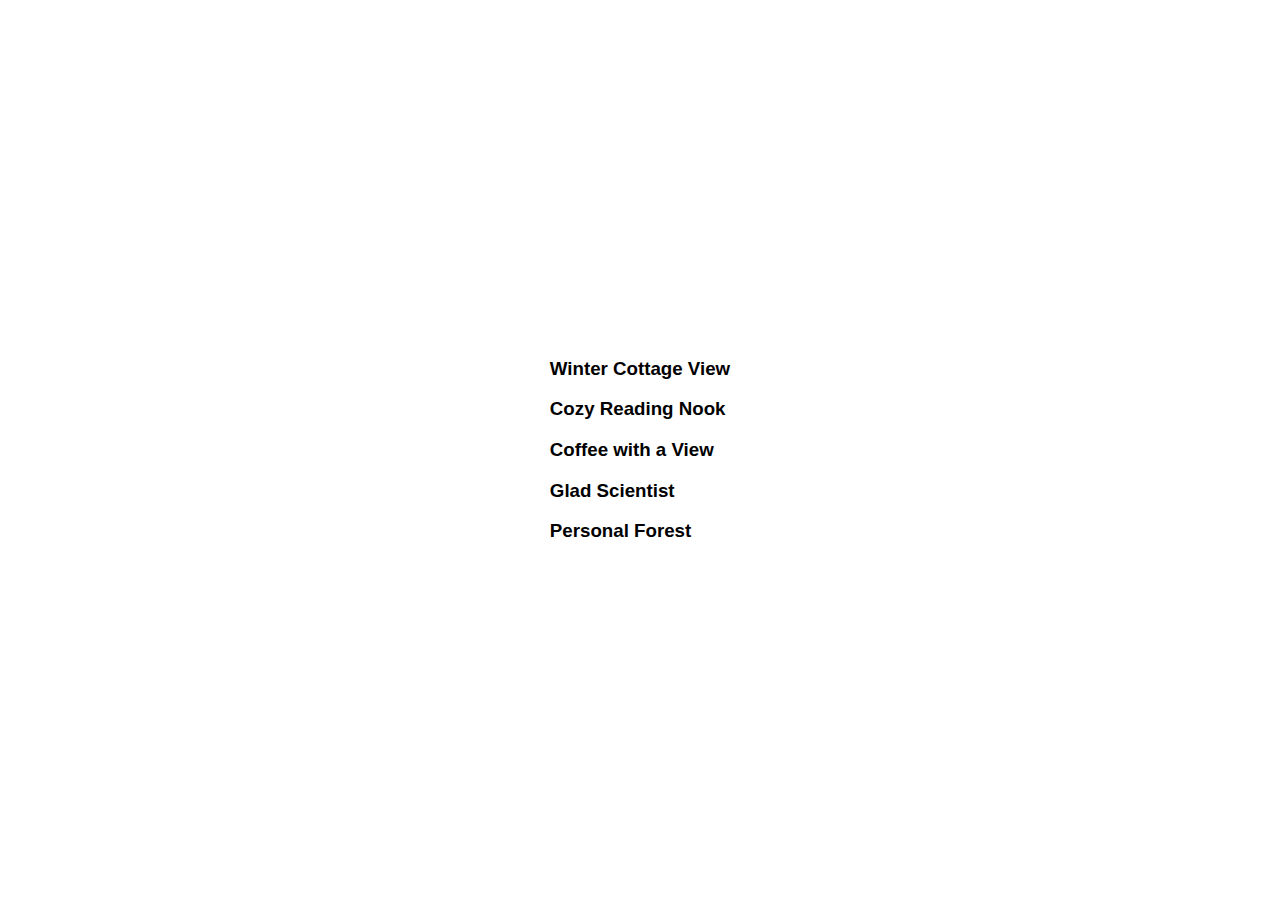
<file: index.html>
<!DOCTYPE html>
<html lang="en">
  <head>
    <meta charset="UTF-8">
    <meta http-equiv="X-UA-Compatible" content="IE=edge">
    <meta name="viewport" content="width=device-width, initial-scale=1.0">
    <link rel='stylesheet' href="style.css">
    <title>Expanding Cards</title>
  </head>

    <body>
      <div class="container">
          <div class="panel active" style="background-image: url(https://images.unsplash.com/photo-1545229592-d958d70e8634?ixlib=rb-1.2.1&ixid=MnwxMjA3fDB8MHxwaG90by1wYWdlfHx8fGVufDB8fHx8&auto=format&fit=crop&w=774&q=80)">
              <h3>Winter Cottage View</h3>
          </div>
          <div class="panel" style="background-image: url(https://images.unsplash.com/photo-1533327325824-76bc4e62d560?ixlib=rb-1.2.1&ixid=MnwxMjA3fDB8MHxwaG90by1wYWdlfHx8fGVufDB8fHx8&auto=format&fit=crop&w=1738&q=80)">
            <h3>Cozy Reading Nook</h3>
        </div>
        <div class="panel" style="background-image: url(https://images.unsplash.com/photo-1551927411-95e412943b58?ixlib=rb-1.2.1&ixid=MnwxMjA3fDB8MHxwaG90by1wYWdlfHx8fGVufDB8fHx8&auto=format&fit=crop&w=898&q=80)">
            <h3>Coffee with a View</h3>
        </div>
        <div class="panel" style="background-image: url(https://images.unsplash.com/photo-1584395630827-860eee694d7b?ixlib=rb-1.2.1&ixid=MnwxMjA3fDB8MHxwaG90by1wYWdlfHx8fGVufDB8fHx8&auto=format&fit=crop&w=930&q=80)">
            <h3>Glad Scientist</h3>
        </div>
        <div class="panel" style="background-image: url(https://images.unsplash.com/photo-1626965556114-27c91c051269?ixlib=rb-1.2.1&ixid=MnwxMjA3fDB8MHxwaG90by1wYWdlfHx8fGVufDB8fHx8&auto=format&fit=crop&w=928&q=80)">
            <h3>Personal Forest</h3>
        </div>
      </div>

      <script src="script.js"></script>
    </body>
</html>
</file>
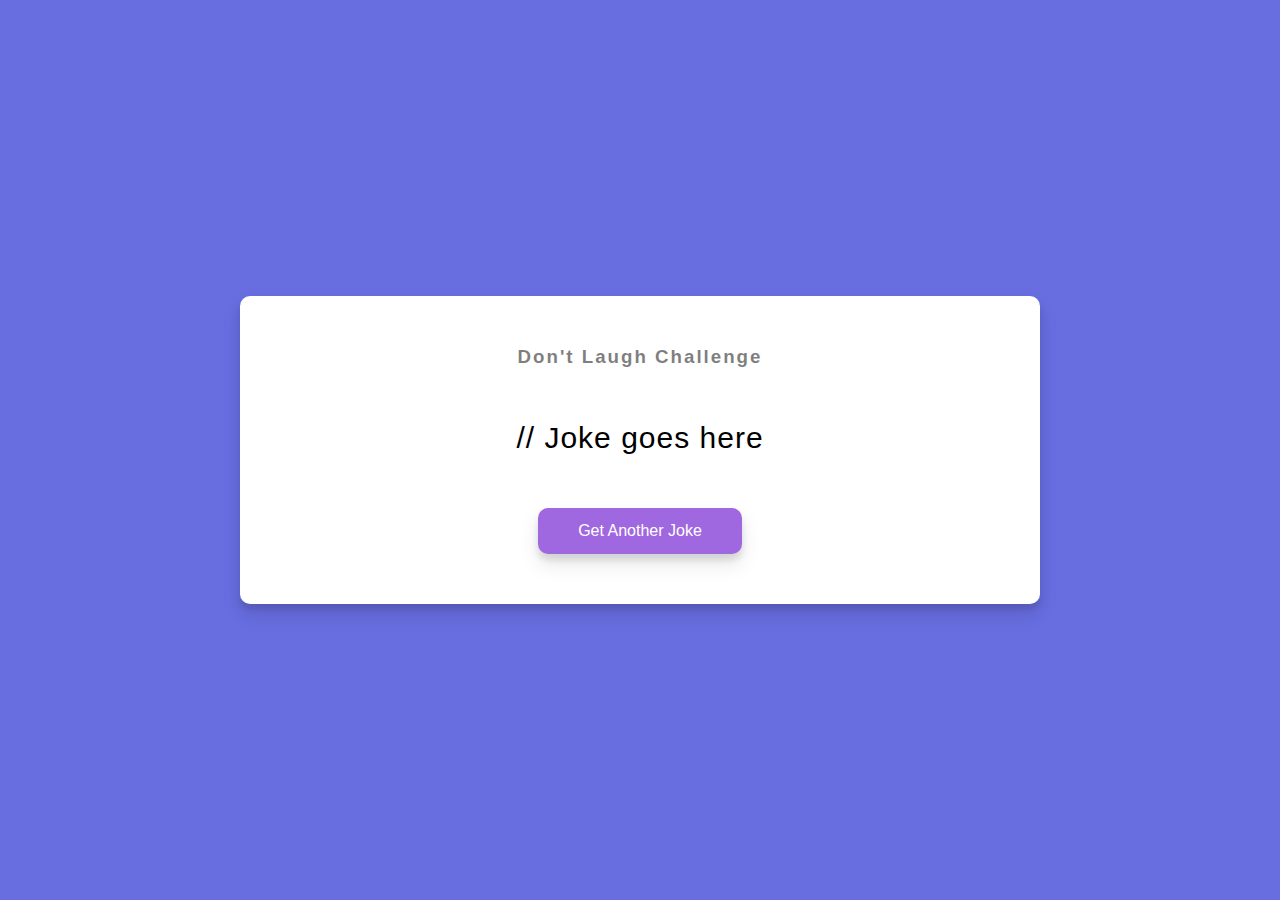
<file: Day 10 - Dad Joke Generator/index.html>
<!DOCTYPE html>
<html lang="en">
<head>
    <meta charset="UTF-8">
    <meta http-equiv="X-UA-Compatible" content="IE=edge">
    <meta name="viewport" content="width=device-width, initial-scale=1.0">
    <link rel="stylesheet" href="style.css">
    <title>Dad Joke Generator</title>
</head>
<body>
  <div class="container">
    <h3>Don't Laugh Challenge</h3>
    <div id="joke" class="joke">// Joke goes here</div>
  <button id="jokeBtn" class="btn">Get Another Joke</button>
  </div>
    <script src="script.js"></script>
</body>
</html>
</file>
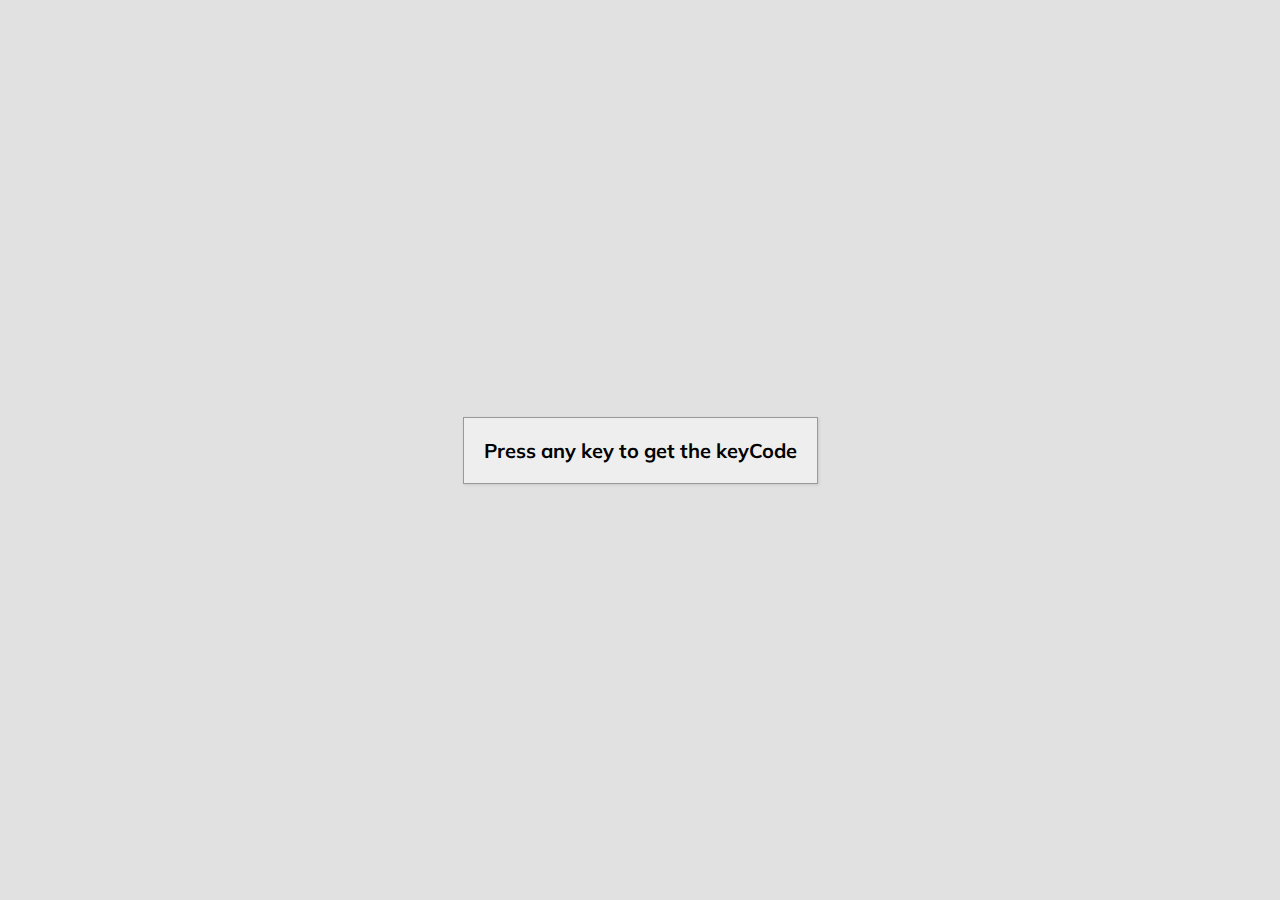
<file: Day 11 - Event Keycodes/index.html>
<!DOCTYPE html>
<html lang="en">
<head>
    <meta charset="UTF-8">
    <meta http-equiv="X-UA-Compatible" content="IE=edge">
    <meta name="viewport" content="width=device-width, initial-scale=1.0">
    <link rel="stylesheet" href="style.css">
    <title>Event Keycodes</title>
</head>
<body>
  <div id="insert">
    <div class="key">
      Press any key to get the keyCode
    </div>
  </div>
    <script src="script.js"></script>
</body>
</html>
</file>
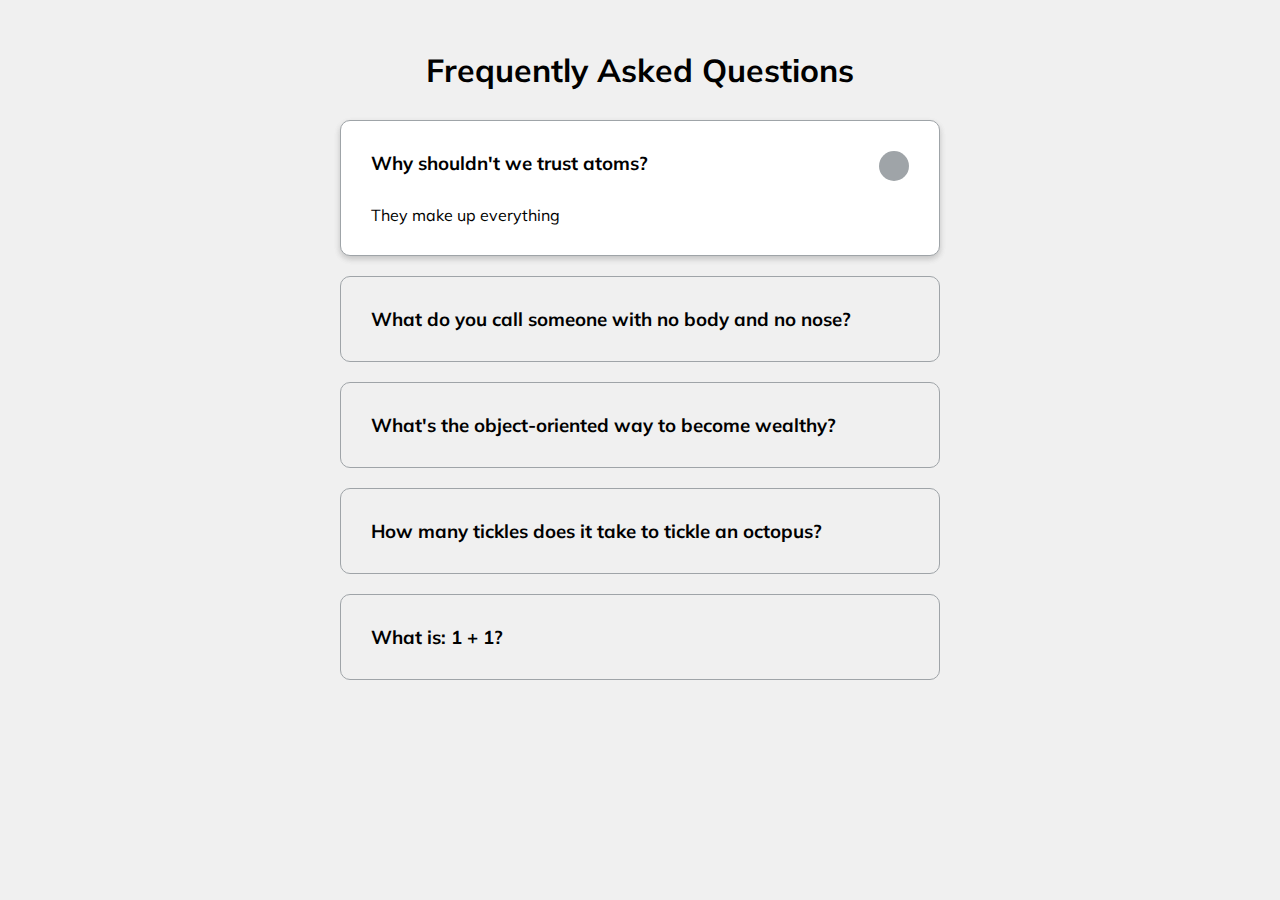
<file: Day 12 - FAQ Collapse/index.html>
<!DOCTYPE html>
<html lang="en">
<head>
    <meta charset="UTF-8">
    <meta http-equiv="X-UA-Compatible" content="IE=edge">
    <meta name="viewport" content="width=device-width, initial-scale=1.0">
    <link rel="stylesheet" href="https://cdnjs.cloudflare.com/ajax/libs/font-awesome/6.1.0/css/all.min.css" integrity="sha512-10/jx2EXwxxWqCLX/hHth/vu2KY3jCF70dCQB8TSgNjbCVAC/8vai53GfMDrO2Emgwccf2pJqxct9ehpzG+MTw==" crossorigin="anonymous" referrerpolicy="no-referrer" />
    <link rel="stylesheet" href="style.css">
    <title>FAQ Collapse</title>
</head>
<body>
    <h1>Frequently Asked Questions</h1>
    <div class="faq-container">
      <div class="faq active">
        <h3 class="faq-title">
          Why shouldn't we trust atoms?
        </h3>

        <p class="faq-text">
          They make up everything
        </p>

        <button class="faq-toggle">
          <i class="fas fa-chevron-down"></i>
          <i class="fas fa-times"></i>
        </button>
      </div>

      <div class="faq">
        <h3 class="faq-title">
          What do you call someone with no body and no nose?
        </h3>
        <p class="faq-text">
          Nobody knows.
        </p>
        <button class="faq-toggle">
          <i class="fas fa-chevron-down"></i>
          <i class="fas fa-times"></i>
        </button>
      </div>
      
      <div class="faq">
        <h3 class="faq-title">
          What's the object-oriented way to become wealthy?
        </h3>
        <p class="faq-text">
          Inheritance.
        </p>
        <button class="faq-toggle">
          <i class="fas fa-chevron-down"></i>
          <i class="fas fa-times"></i>
        </button>
      </div>
      
      <div class="faq">
        <h3 class="faq-title">
          How many tickles does it take to tickle an octopus?
        </h3>
        <p class="faq-text">
          Ten-tickles!
        </p>
        <button class="faq-toggle">
          <i class="fas fa-chevron-down"></i>
          <i class="fas fa-times"></i>
        </button>
      </div>
      
      <div class="faq">
        <h3 class="faq-title">
          What is: 1 + 1?
        </h3>
        <p class="faq-text">
          Depends on who are you asking.
        </p>
        <button class="faq-toggle">
          <i class="fas fa-chevron-down"></i>
          <i class="fas fa-times"></i>
        </button>
      </div>
    </div>

    <script src="script.js"></script>
</body>
</html>
</file>
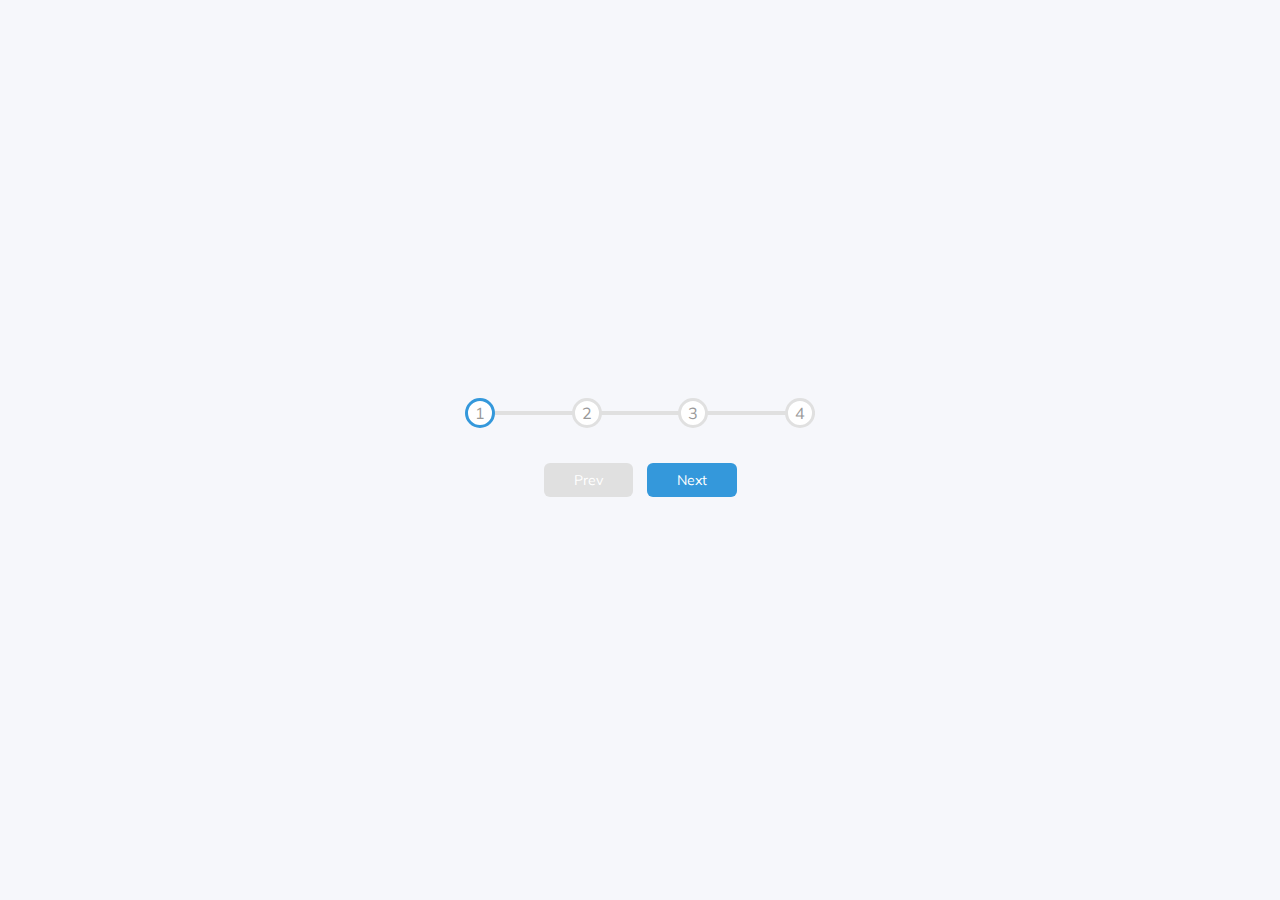
<file: Day 2 - Progress Bar/index.html>
<!DOCTYPE html>
<html lang="en">
  <head>
    <meta charset="UTF-8" />
    <meta name="viewport" content="width=device-width, initial-scale=1.0" />
    <link rel="stylesheet" href="style.css" />
    <title>Progress Steps</title>
  </head>
  <body>
    <div class="container">
      <div class="progress-container">
        <div class="progress" id="progress"></div>
        <div class="circle active">1</div>
        <div class="circle">2</div>
        <div class="circle">3</div>
        <div class="circle">4</div>
      </div>

      <button class="btn" id="prev" disabled>Prev</button>
      <button class="btn" id="next">Next</button>
    </div>
    <script src="script.js"></script>
  </body>
</html>
</file>
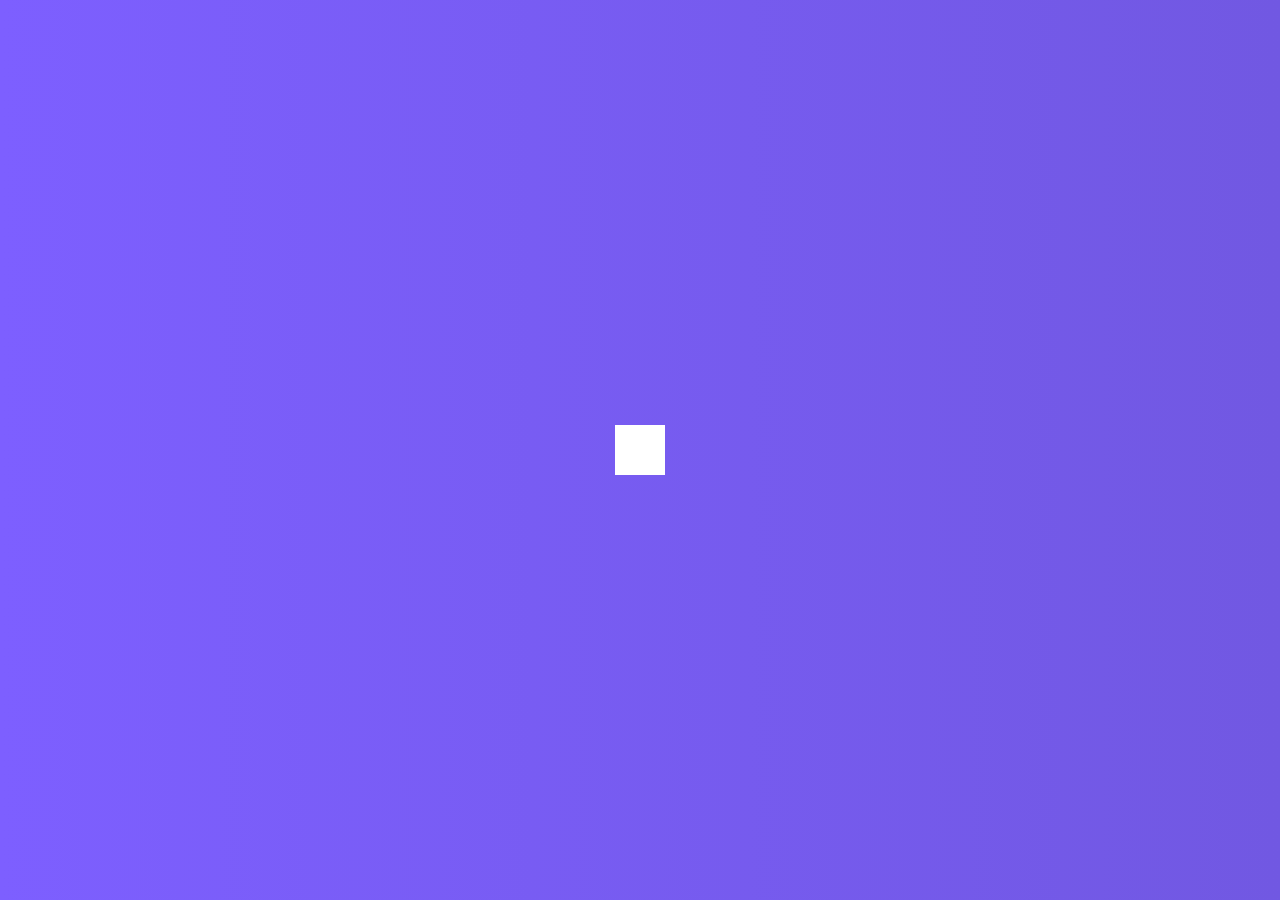
<file: Day 4 - Hidden Search Widget/index.html>
<!DOCTYPE html>
<html lang="en">
<head>
    <meta charset="UTF-8">
    <meta http-equiv="X-UA-Compatible" content="IE=edge">
    <meta name="viewport" content="width=device-width, initial-scale=1.0">
    <link rel="stylesheet" href="https://cdnjs.cloudflare.com/ajax/libs/font-awesome/6.1.0/css/all.min.css" integrity="sha512-10/jx2EXwxxWqCLX/hHth/vu2KY3jCF70dCQB8TSgNjbCVAC/8vai53GfMDrO2Emgwccf2pJqxct9ehpzG+MTw==" crossorigin="anonymous" referrerpolicy="no-referrer" />
    <link rel="stylesheet" href="style.css">
    <title>Hidden Search</title>
</head>
<body>
    <div class="search">
        <input type="text" class="input" placeholder="Search...">
        <button class="btn">
            <i class="fas fa-search"></i>
        </button>
    </div>

    <script src="script.js"></script>
</body>
</html>
</file>
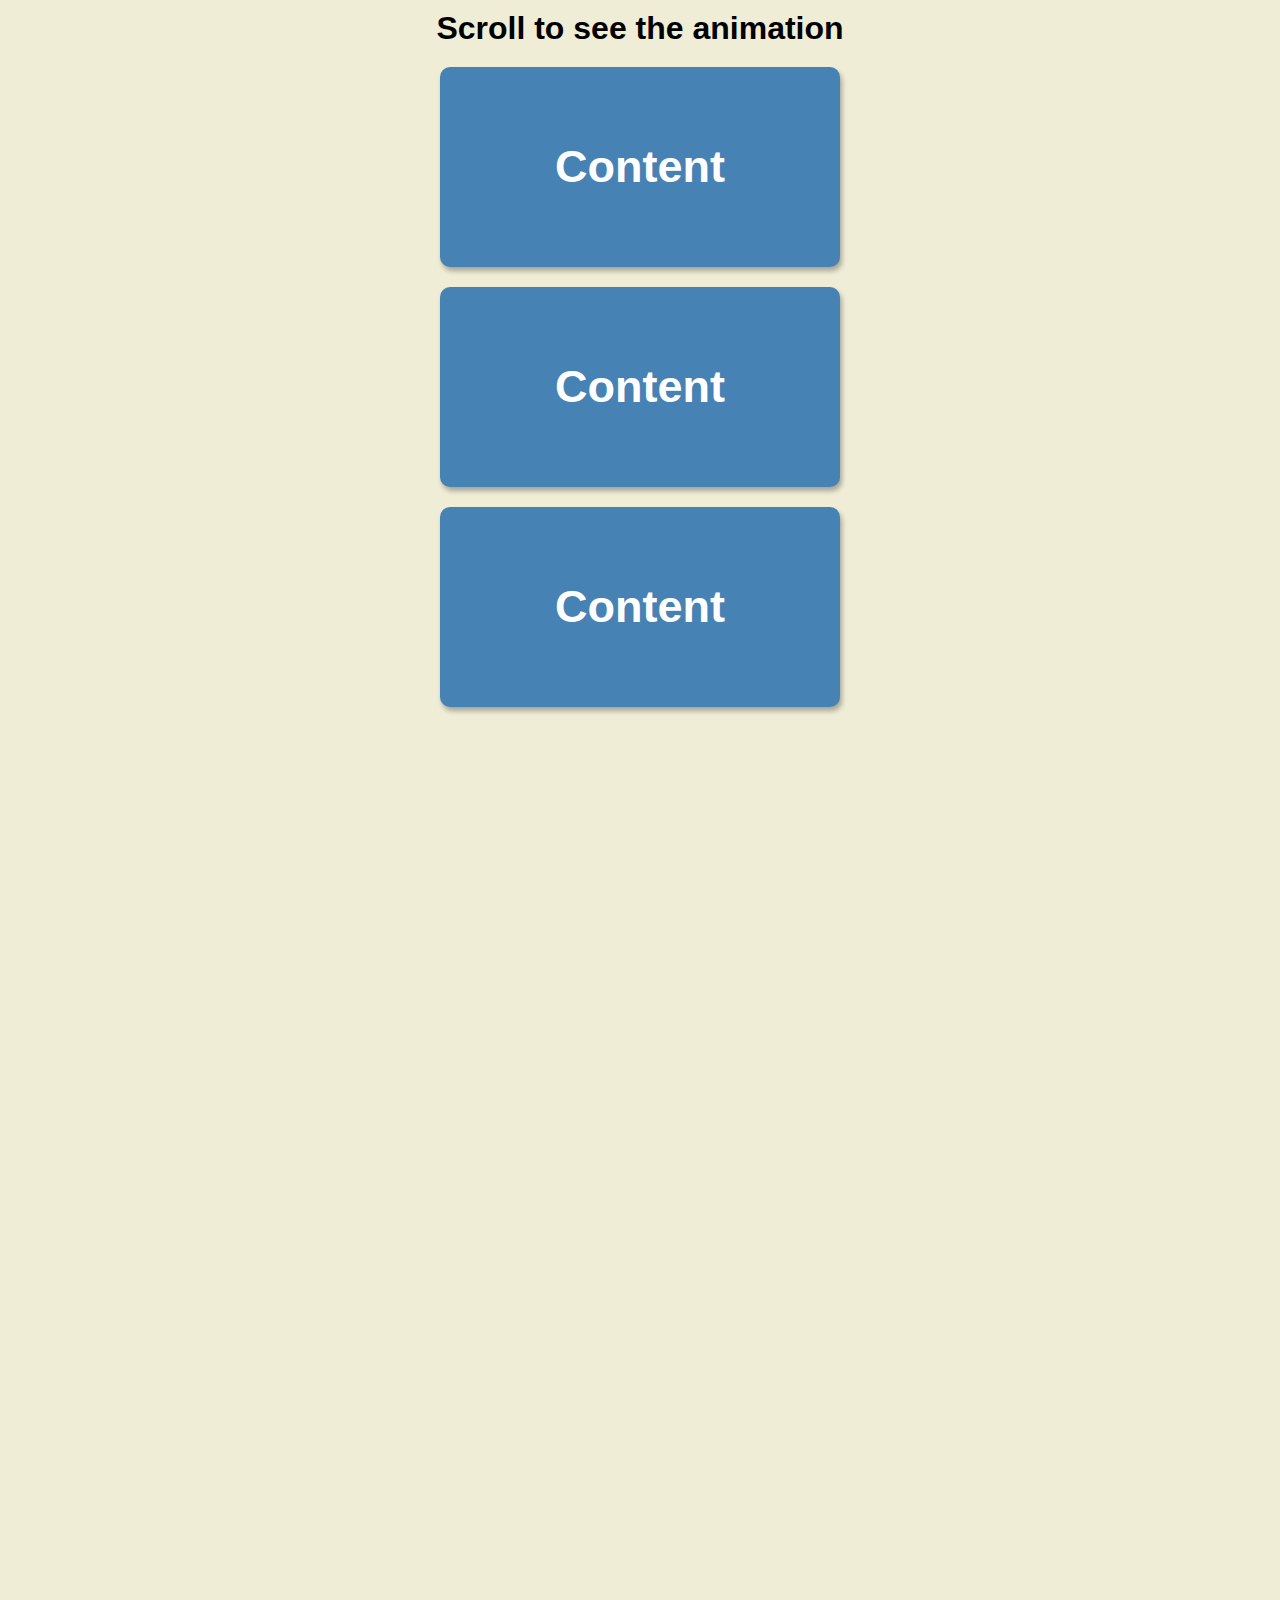
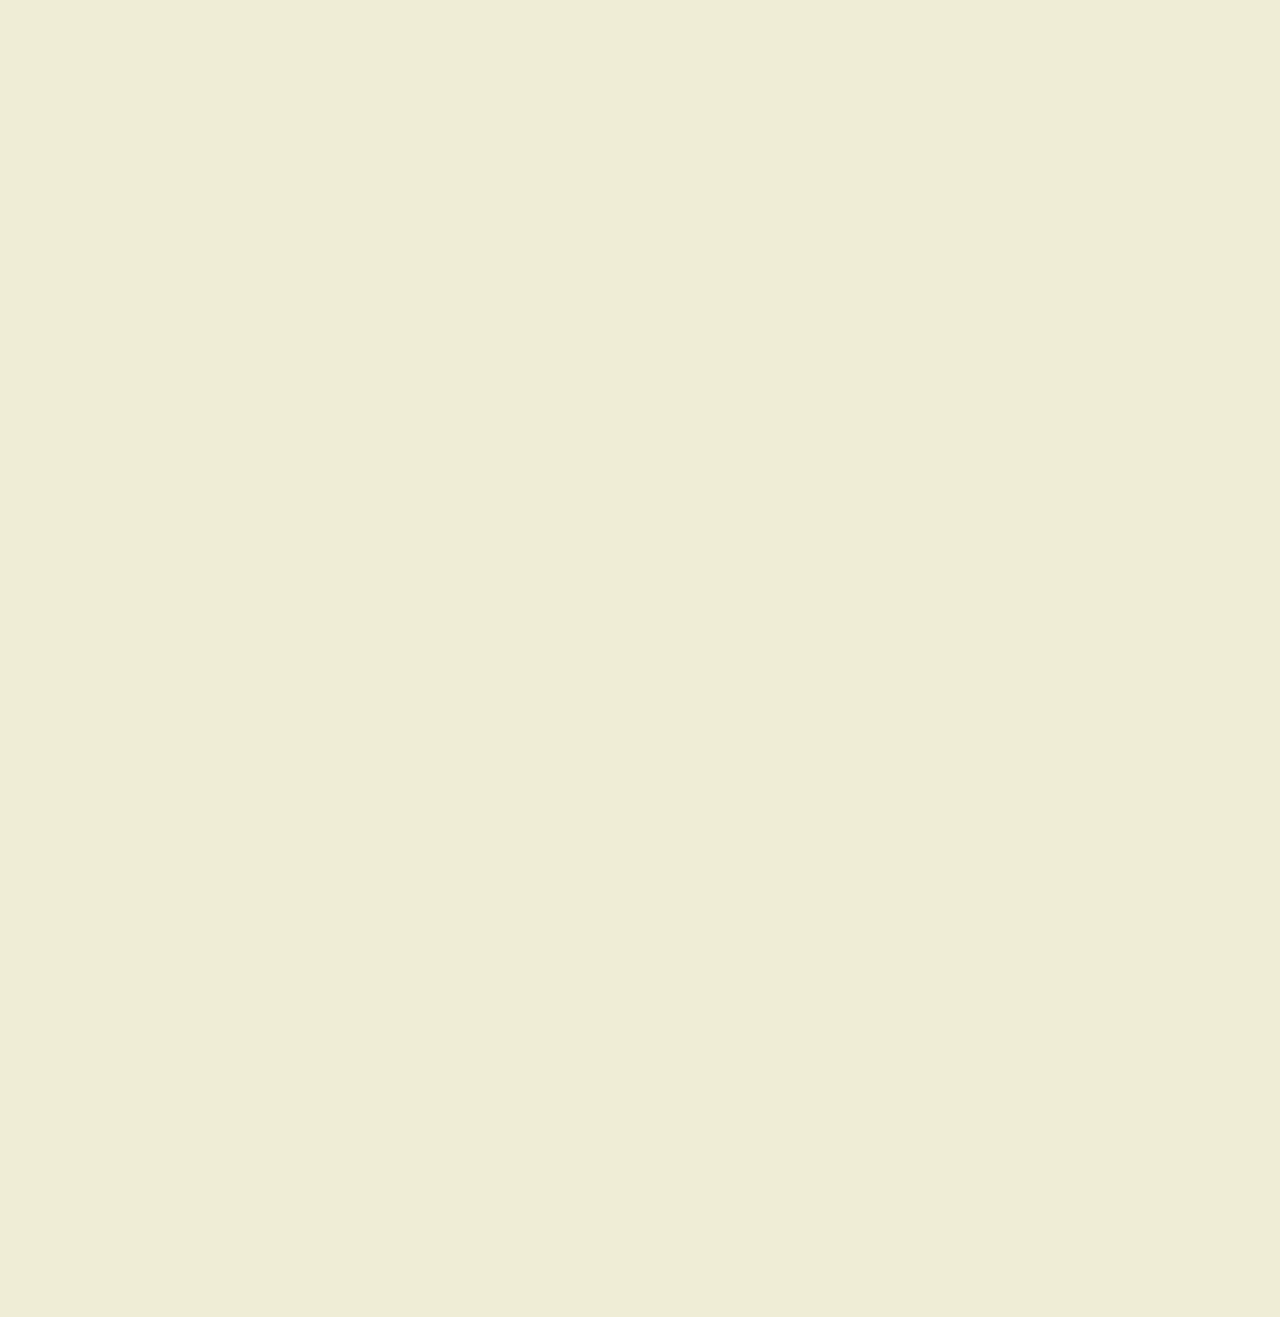
<file: Day 6 - Scroll Animation/index.html>
<!DOCTYPE html>
<html lang="en">
<head>
    <meta charset="UTF-8">
    <meta http-equiv="X-UA-Compatible" content="IE=edge">
    <meta name="viewport" content="width=device-width, initial-scale=1.0">
    <!-- <link rel="stylesheet" href="https://cdnjs.cloudflare.com/ajax/libs/font-awesome/6.1.0/css/all.min.css" integrity="sha512-10/jx2EXwxxWqCLX/hHth/vu2KY3jCF70dCQB8TSgNjbCVAC/8vai53GfMDrO2Emgwccf2pJqxct9ehpzG+MTw==" crossorigin="anonymous" referrerpolicy="no-referrer" /> -->
    <link rel="stylesheet" href="style.css">
    <title>Scroll Animation</title>
</head>
<body>
    <h1>Scroll to see the animation</h1>
    <div class="box"><h2>Content</h2></div>
    <div class="box"><h2>Content</h2></div>
    <div class="box"><h2>Content</h2></div>
    <div class="box"><h2>Content</h2></div>
    <div class="box"><h2>Content</h2></div>
    <div class="box"><h2>Content</h2></div>
    <div class="box"><h2>Content</h2></div>
    <div class="box"><h2>Content</h2></div>
    <div class="box"><h2>Content</h2></div>
    <div class="box"><h2>Content</h2></div>
    <div class="box"><h2>Content</h2></div>
    <div class="box"><h2>Content</h2></div>
    <div class="box"><h2>Content</h2></div>
    
    <script src="script.js"></script>
</body>
</html>
</file>
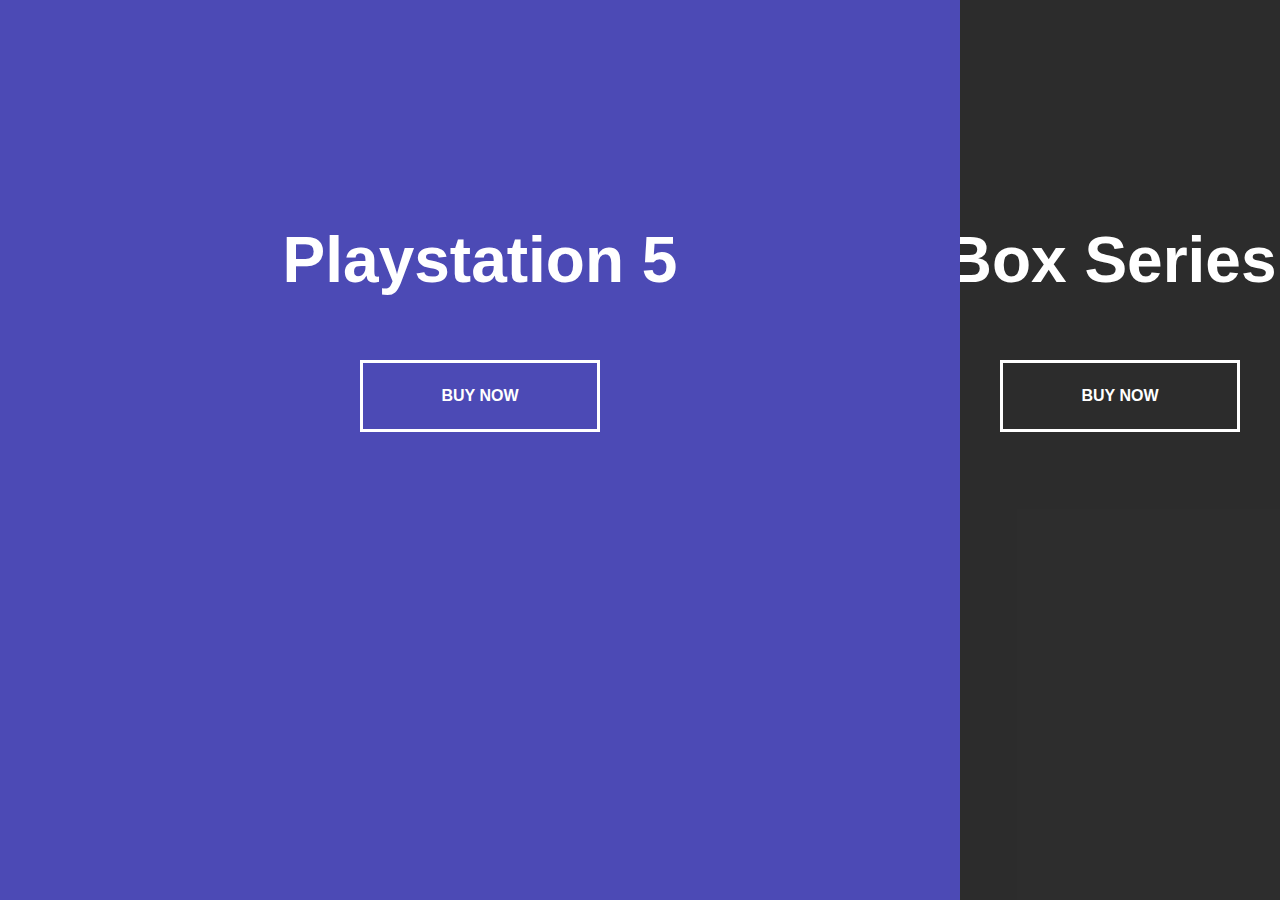
<file: Day 7 - Split Landing Page/index.html>
<!DOCTYPE html>
<html lang="en">
<head>
    <meta charset="UTF-8">
    <meta http-equiv="X-UA-Compatible" content="IE=edge">
    <meta name="viewport" content="width=device-width, initial-scale=1.0">
    <!-- <link rel="stylesheet" href="https://cdnjs.cloudflare.com/ajax/libs/font-awesome/6.1.0/css/all.min.css" integrity="sha512-10/jx2EXwxxWqCLX/hHth/vu2KY3jCF70dCQB8TSgNjbCVAC/8vai53GfMDrO2Emgwccf2pJqxct9ehpzG+MTw==" crossorigin="anonymous" referrerpolicy="no-referrer" /> -->
    <link rel="stylesheet" href="style.css">
    <title>Split Landing Page</title>
</head>

<body>
    <div class="container">
        <div class="split left">
          <h1>Playstation 5</h1>
          <a href="#" class="btn">Buy Now</a>
        </div>
        <div class="split right">
          <h1>XBox Series X</h1>
          <a href="#" class="btn">Buy Now</a>
        </div>
      </div>

    <script src="script.js"></script>
</body>
</html>
</file>
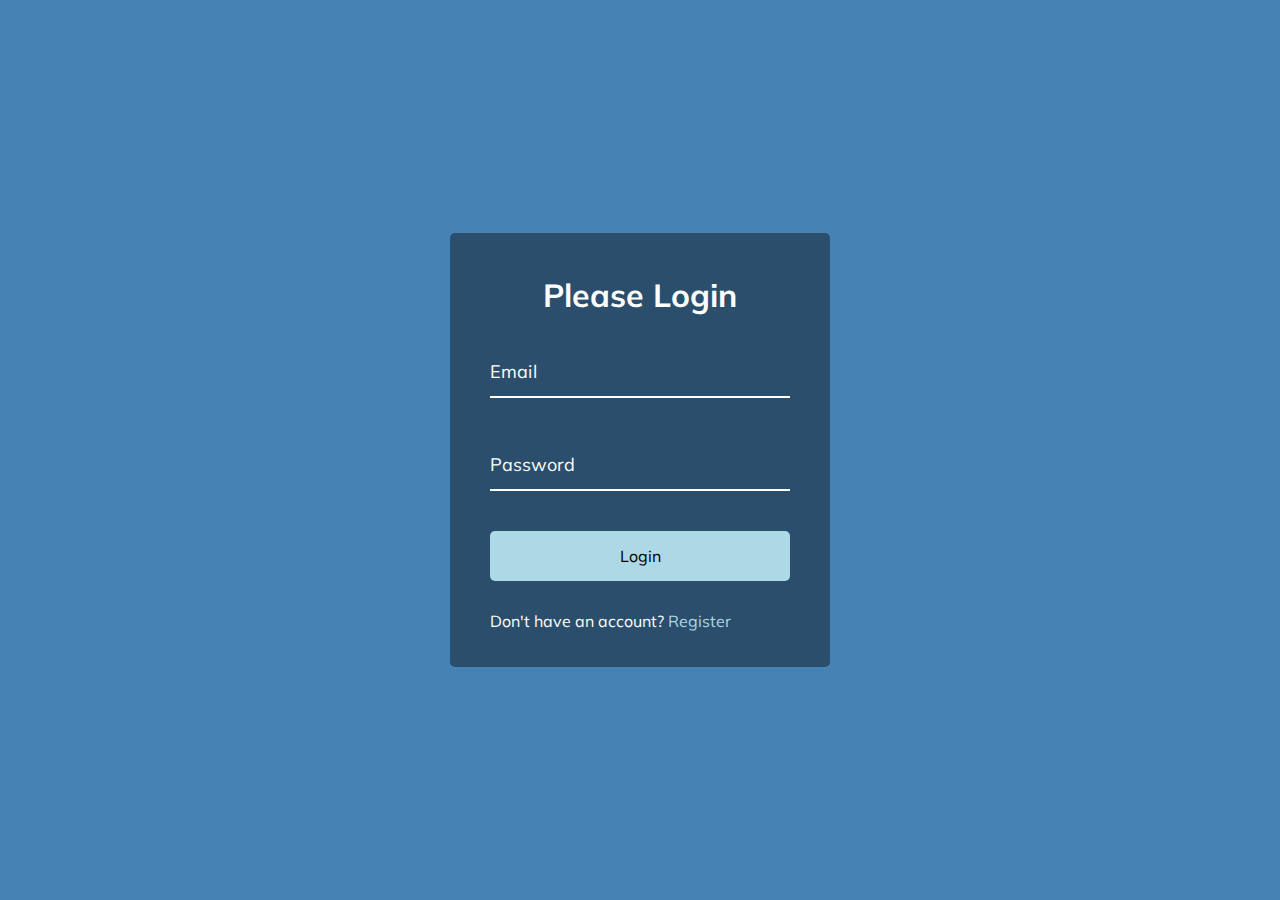
<file: Day 8 - Form Wave Animation/index.html>
<!DOCTYPE html>
<html lang="en">
<head>
    <meta charset="UTF-8">
    <meta http-equiv="X-UA-Compatible" content="IE=edge">
    <meta name="viewport" content="width=device-width, initial-scale=1.0">
    <link rel="stylesheet" href="style.css">
    <title>Form Input Wave</title>
</head>
<body>
    <div class="container">
        <h1>Please Login</h1>
        <form>
            <div class="form-control">
                <input type="text" required>
                <label for="email">Email</label>
            </div>

            <div class="form-control">
                <input type="password" required>
                <label>Password</label>
            </div>

            <button class="btn">Login</button>

            <p class="text">Don't have an account? <a href="#">Register</a> </p>
        </form>
    </div>

    <script src="script.js"></script>
</body>
</html>
</file>
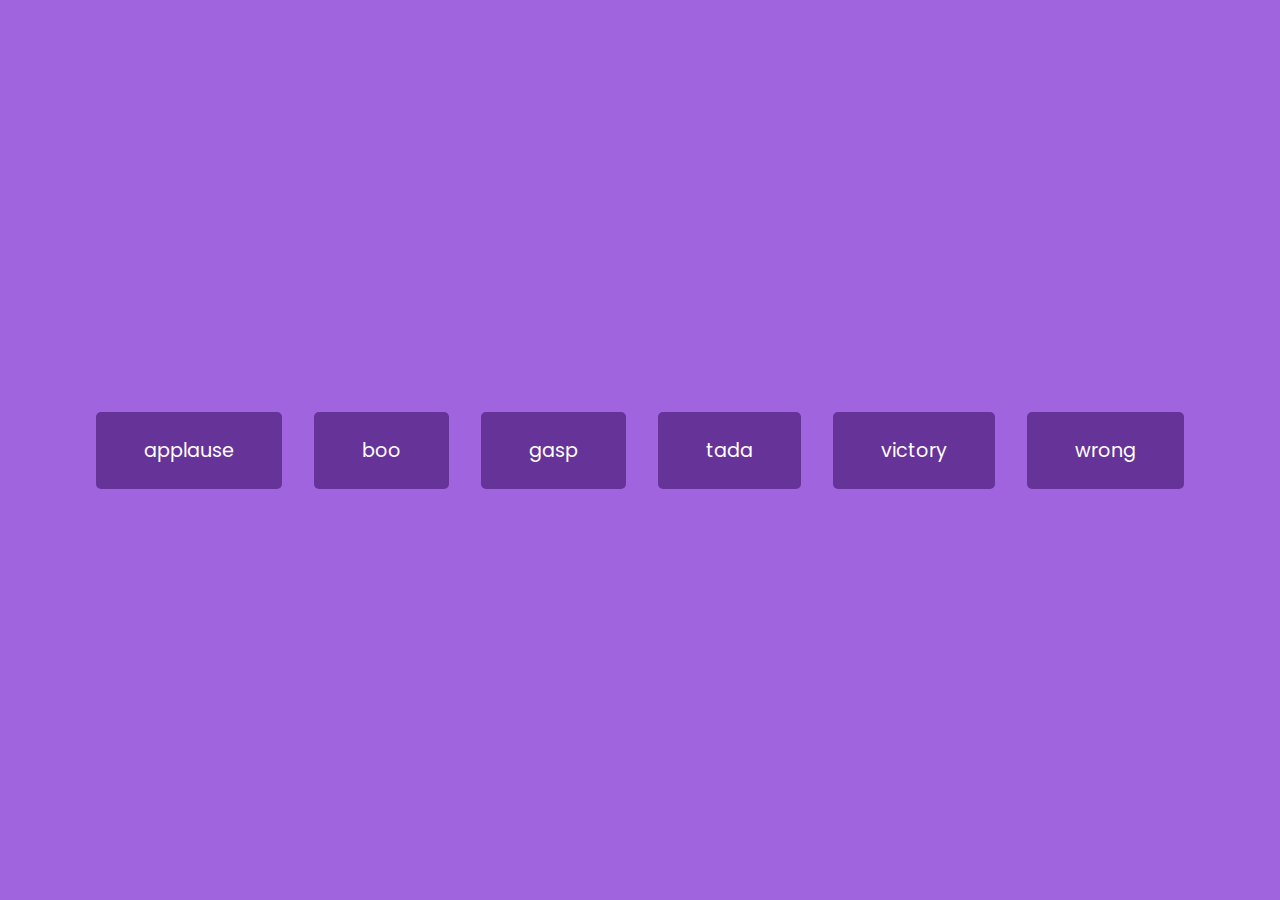
<file: Day 9 - Sound Board/index.html>
<!DOCTYPE html>
<html lang="en">
<head>
    <meta charset="UTF-8">
    <meta http-equiv="X-UA-Compatible" content="IE=edge">
    <meta name="viewport" content="width=device-width, initial-scale=1.0">
    <link rel="stylesheet" href="style.css">
    <title>Sound Board</title>
</head>
<body>
    <audio id="applause" src="sounds/applause.mp3"></audio>
    <audio id="boo" src="sounds/boo.mp3"></audio>
    <audio id="gasp" src="sounds/gasp.mp3"></audio>
    <audio id="tada" src="sounds/tada.mp3"></audio>
    <audio id="victory" src="sounds/victory.mp3"></audio>
    <audio id="wrong" src="sounds/wrong.mp3"></audio>

    <div id="buttons"></div>

    <script src="script.js"></script>
</body>
</html>
</file>
<file: style.css>
@import url('https://fonts.googleapis.com/css2?family=Source+Code+Pro:wght@200&family=Source+Sans+Pro:wght@200&display=swap');

* {
    box-sizing: border-box;
}

body {
    font-family: 'Roboto', sans-serif;
    display: flex;
    flex-direction: column;
    align-items: center;
    justify-content: center;
    height: 100vh;
    overflow: hidden;
    margin: 0;
}
</file>
<file: Day 10 - Dad Joke Generator/style.css>
@import url('https://fonts.googleapis.com/css2?family=Source+Code+Pro:wght@200&family=Source+Sans+Pro:wght@200&display=swap');

* {
  box-sizing: border-box;
}

body {
  background-color: #686de0;
  font-family: 'Roboto', sans-serif;
  display: flex;
  flex-direction: column;
  align-items: center;
  justify-content: center;
  height: 100vh;
  overflow: hidden;
  margin: 0;
  padding: 20px;
}

.container {
  background-color: #fff;
  border-radius: 10px;
  box-shadow: 0 10px 20px rgba(0, 0, 0, 0.1), 0 6px 6px rgba(0, 0, 0, 0.1);
  padding: 50px 20px;
  text-align: center;
  max-width: 100%;
  width: 800px;
}

h3 {
  margin: 0;
  opacity: 0.5;
  letter-spacing: 2px;
}

.joke {
  font-size: 30px;
  letter-spacing: 1px;
  line-height: 40px;
  margin: 50px auto;
  max-width: 600px;
}

.btn {
  background-color: #9f68e0;
  border: 0;
  border-radius: 10px;
  color: #fff;
  box-shadow: 0 10px 20px rgba(0, 0, 0, 0.1), 0 6px 6px rgba(0, 0, 0, 0.1);
  padding: 14px 40px;
  font-size: 16px;
  cursor: pointer;
}

.btn:active {
  transform: scale(0.98);
}

.btn:focus {
  outline: 0;
}
</file>
<file: Day 11 - Event Keycodes/style.css>
@import url('https://fonts.googleapis.com/css2?family=Muli&display=swap');

* {
  box-sizing: border-box;
}

body {
  background-color: #e1e1e1;
  font-family: 'Muli', sans-serif;
  display: flex;
  align-items: center;
  justify-content: center;
  text-align: center;
  height: 100vh;
  overflow: hidden;
  margin: 0;
}

.key {
  border: 1px solid #999;
  background-color: #eee;
  box-shadow: 1px 1px 3px rgba(0, 0, 0, 0.1);
  display: inline-flex;
  align-items: center;
  font-size: 20px;
  padding: 20px;
  flex-direction: column;
  margin: 10px;
  font-weight: bold;
  min-width: 150px;
  position: relative;
}

.key small {
  position: absolute;
  top: -24px;
  left: 0;
  text-align: center;
  width: 100%;
  color: #555;
  font-size: 14px;
}

@media (max-width: 768px) {
  .key {
    margin: 10px 0px;
  }
}
</file>
<file: Day 12 - FAQ Collapse/style.css>
@import url('https://fonts.googleapis.com/css?family=Muli&display=swap');

* {
  box-sizing: border-box;
}

body {
  font-family: 'Muli', sans-serif;
  background-color: #f0f0f0;
}

h1 {
  margin: 50px 0 30px;
  text-align: center;
}

.faq-container {
  max-width: 600px;
  margin: 0 auto;
}

.faq {
  background-color: transparent;
  border: 1px solid #9fa4a8;
  border-radius: 10px;
  margin: 20px 0;
  padding: 30px;
  position: relative;
  overflow: hidden;
  transition: 0.3s ease;
}

.faq.active {
  background-color: #fff;
  box-shadow: 0 3px 6px rgba(0, 0, 0, 0.1), 0 3px 6px rgba(0, 0, 0, 0.1);
}

.faq.active::before,
.faq.active::after {
  content: '\f075';
  font-family: 'Font Awesome 5 Free';
  color: #2ecc71;
  font-size: 7rem;
  position: absolute;
  opacity: 0.2;
  top: 20px;
  left: 20px;
  z-index: 0;
}

.faq.active::before {
  color: #3498db;
  top: -10px;
  left: -30px;
  transform: rotateY(180deg);
}

.faq-title {
  margin: 0 35px 0 0;
}

.faq-text {
  display: none;
  margin: 30px 0 0;
}

.faq.active .faq-text {
  display: block;
}

.faq-toggle {
  background-color: transparent;
  border: 0;
  border-radius: 50%;
  cursor: pointer;
  display: flex;
  align-items: center;
  justify-content: center;
  font-size: 16px;
  padding: 0;
  position: absolute;
  top: 30px;
  right: 30px;
  height: 30px;
  width: 30px;
}

.faq-toggle:focus {
  outline: 0;
}

.faq-toggle .fa-times {
  display: none;
}

.faq.active .faq-toggle .fa-times {
  color: #fff;
  display: block;
}

.faq.active .faq-toggle .fa-chevron-down {
  display: none;
}

.faq.active .faq-toggle {
  background-color: #9fa4a8;
}
</file>
<file: Day 2 - Progress Bar/style.css>
@import url('https://fonts.googleapis.com/css?family=Muli&display=swap');

:root {
    --line-border-fill: #3498db;
    --line-border-empty: #e0e0e0;
}

* {
    box-sizing: border-box;
}

body {
    background-color: #f6f7fb;
    font-family: 'Muli', sans-serif;
    display: flex;
    align-items: center;
    justify-content: center;
    height: 100vh;
    overflow: hidden;
    margin: 0;
}

.container {
    text-align: center;
}

.progress-container {
    display: flex;
    justify-content: space-between;
    position: relative;
    margin-bottom: 30px;
    max-width: 100%;
    width: 350px;
}

.progress-container::before {
    content: '';
    background-color: var(--line-border-empty);
    position: absolute;
    top: 50%;
    left: 0;
    transform: translateY(-50%);
    height: 4px;
    width: 100%;
    z-index: -1;
}

.progress {
    background-color: var(--line-border-fill);
    position: absolute;
    top: 50%;
    left: 0;
    transform: translateY(-50%);
    height: 4px;
    width: 0%;
    z-index: -1;
    transition: .4s ease;
}

.circle {
    background-color: #fff;
    color: #999;
    border-radius: 50%;
    height: 30px;
    width: 30px;
    display: flex;
    align-items: center;
    justify-content: center;
    border: 3px solid var(--line-border-empty);
    transition: .4s ease;
}

.circle.active {
    border-color: var(--line-border-fill);
}

.btn {
    background-color: var(--line-border-fill);
    color: #fff;
    border: 0;
    border-radius: 6px;
    cursor: pointer;
    font-family: inherit;
    padding: 8px 30px;
    margin: 5px;
    font-size: 14px;
}

.btn:active {
    transform: scale(.98);
}

.btn:focus {
    outline: 0;
}

.btn:disabled {
    background-color: var(--line-border-empty);
    cursor: not-allowed;
}
</file>
<file: Day 4 - Hidden Search Widget/style.css>
@import url('https://fonts.googleapis.com/css2?family=Source+Code+Pro:wght@200&family=Source+Sans+Pro:wght@200&display=swap');

* {
    box-sizing: border-box;
}

body {
    background-image: linear-gradient(90deg, #7d5fff, #7158e2);
    font-family: 'Roboto', sans-serif;
    display: flex;
    align-items: center;
    justify-content: center;
    height: 100vh;
    overflow: hidden;
    margin: 0;
}

.search {
    position: relative;
    height: 50px;
}

.search .input {
    background-color: #fff;
    border: 0;
    font-size: 18px;
    padding: 15px;
    height: 50px;
    width: 50px;
    transition: width 0.3s ease;
}

.btn {
    background-color: #fff;
    border: 0;
    cursor: pointer;
    font-size: 24px;
    position: absolute;
    top: 0;
    left: 0;
    height: 50px;
    width: 50px;
    transition: transform 0.3s ease;
}

.btn:focus, .input {
    outline: none;
}

.search.active .input {
    width: 200px;
}

.search.active .btn {
    transform: translateX(198px);
}
</file>
<file: Day 6 - Scroll Animation/style.css>
@import url('https://fonts.googleapis.com/css2?family=Source+Code+Pro:wght@200&family=Source+Sans+Pro:wght@200&display=swap');

* {
    box-sizing: border-box;
}

body {
    background-color: #efedd6;
    font-family: 'Roboto', sans-serif;
    display: flex;
    flex-direction: column;
    align-items: center;
    justify-content: center;
    margin: 0;
    overflow-x: hidden;
}

h1 {
    margin: 10px;
}

.box {
    background-color: steelblue;
    color: white;
    display: flex;
    align-items: center;
    justify-content: center;
    width: 400px;
    height: 200px;
    margin: 10px;
    border-radius: 10px;
    box-shadow: 2px 4px 5px rgba(0, 0, 0, 0.3);
    transform: translateX(400%);
    transition: transform 0.4s ease;
}

.box:nth-of-type(even) {
    transform: translateX(-400%);
}

.box.show {
    transform: translateX(0);
}

.box h2 {
    font-size: 45px;
}
</file>
<file: Day 7 - Split Landing Page/style.css>
@import url('https://fonts.googleapis.com/css2?family=Source+Code+Pro:wght@200&family=Source+Sans+Pro:wght@200&display=swap');

:root {
    --left-bg-color: rgba(87, 84, 236, 0.7);
    --right-bg-color: rgba(43, 43, 43, 0.8);
    --left-btn-hover-color: rgba(87, 84, 236, 1);
    --right-btn-hover-color: rgba(28, 122, 28, 1);
    --hover-width: 75%;
    --other-width: 25%;
    --speed: 1000ms;
}

* {
    box-sizing: border-box;
}

body {
    font-family: 'Roboto', sans-serif;
    height: 100vh;
    overflow: hidden;
    margin: 0;
}

h1 {
    font-size: 4rem;
    color: #fff;
    position: absolute;
    left: 50%;
    top: 20%;
    transform: translateX(-50%);
    white-space: nowrap;
}

.btn {
    position:absolute;
    display: flex;
    align-items: center;
    justify-content: center;
    left: 50%;
    top: 40%;
    transform: translateX(-50%);
    text-decoration: none;
    color: #fff;
    border: #fff solid 0.2rem;
    font-size: 1rem;
    font-weight: bold;
    text-transform: uppercase;
    width: 15rem;
    padding: 1.5rem;
}

.split.left .btn:hover {
    background-color: var(--left-btn-hover-color);
    border-color: var(--left-btn-hover-color);
}

.split.right .btn:hover {
    background-color: var(--right-btn-hover-color);
    border-color: var(--right-btn-hover-color);
}

.container {
    position: relative;
    width: 100%;
    height: 100%;
    background: #333;
}

.split {
    position: absolute;
    width: 50%;
    height: 100%;
    overflow: hidden;
}

.split.left {
    left: 0;
    background: url('https://hips.hearstapps.com/hmg-prod.s3.amazonaws.com/images/ps5-1-1591910417.jpg?crop=1xw:0.9047619047619048xh;center,top&resize=1200:*');
    background-repeat: no-repeat;
    background-size: cover;
}

.split.split.left::before {
    content: '';
    position: absolute;
    width: 100%;
    height: 100%;
    background-color: var(--left-bg-color);
}

.split.right {
    right: 0;
    background: url('https://sportshub.cbsistatic.com/i/2021/03/18/d079c8fd-61c4-4a18-9fbc-17062c89a04f/xbox-series-x-angle-new-cropped-hed-1216771.jpg');
    background-repeat: no-repeat;
    background-size: cover;
}

.split.right::before {
    content: '';
    position: absolute;
    width: 100%;
    height: 100%;
    background-color: var(--right-bg-color);
}

.split.right, 
.split.left, 
.split.right::before, 
.split.left::before {
    transition: all var(--speed) ease-in-out;
}

.hover-left .left {
    width: var(--hover-width);
}

.hover-left .right {
    width: var(--other-width);
}

.hover-right .right {
    width: var(--hover-width);
}

.hover-right .left {
    width: var(--other-width);
}

@media(max-width: 800px) {
    h1 {
        font-size: 2rem;
        top: 30%;
    }

    .btn {
        padding: 1.2rem;
        width: 12rem;
    }
}
</file>
<file: Day 8 - Form Wave Animation/style.css>
@import url('https://fonts.googleapis.com/css?family=Muli&display=swap');

* {
    box-sizing: border-box;
}

body {
    background-color: steelblue;
    color: white;
    font-family: 'Muli', sans-serif;
    display: flex;
    flex-direction: column;
    align-items: center;
    justify-content: center;
    height: 100vh;
    overflow: hidden;
    margin: 0;
}

.container {
    background-color: rgba(0, 0, 0, 0.4);
    padding: 20px 40px;
    border-radius: 5px;
}

.container h1 {
    text-align: center;
    margin-bottom: 30px;
}

.container a {
    text-decoration: none;
    color: lightblue;
}

.btn {
    cursor: pointer;
    display: inline-block;
    width: 100%;
    background: lightblue;
    padding: 15px;
    font-family: inherit;
    font-size: 16px;
    border: 0;
    border-radius: 5px;
}

.btn:focus {
    outline: 0;
}

.btn:hover {
    transform: scale(0.98);
}

.btn:active {
    transform: scale(0.95);
}

.text {
    margin-top: 30px;
}

.form-control {
    position: relative;
    margin: 20px 0 40px;
    width: 300px;
}

.form-control input {
    background-color: transparent;
    border: 0;
    border-bottom: 2px #fff solid;
    display: block;
    width: 100%;
    padding: 15px 0;
    font-size: 18px;
    color: #fff;
}

.form-control input:focus,
.form-control input:valid {
    outline: 0;
    border-bottom-color: lightblue;
}

.form-control label {
    position: absolute;
    top: 15px;
    left: 0;
}

.form-control label span {
    display: inline-block;
    font-size: 18px;
    min-width: 5px;
    transition: 0.3s cubic-bezier(0.68, -0.55, 0.265, 1.55);
}

.form-control input:focus + label span,
.form-control input:valid + label span {
    color: lightblue;
    transform: translateY(-30px);
}
</file>
<file: Day 9 - Sound Board/style.css>
@import url('https://fonts.googleapis.com/css2?family=Poppins:wght@200;400&display=swap');

* {
    box-sizing: border-box;
}

body {
    background-color: rgb(161, 100, 223);
    font-family: 'Poppins', sans-serif;
    display: flex;
    flex-wrap: wrap;
    align-items: center;
    justify-content: center;
    text-align: center;
    height: 100vh;
    overflow: hidden;
    margin: 0;
}

.btn {
    background-color: rebeccapurple;
    border-radius: 5px;
    border: none;
    color: white;
    margin: 1rem;
    padding: 1.5rem 3rem;
    font-size: 1.2rem;
    font-family: inherit;
    cursor: pointer;
}

.btn:hover {
    opacity: 0.9;
    transform: scale(0.98)
}

.btn:focus {
    outline: none;
}
</file>
